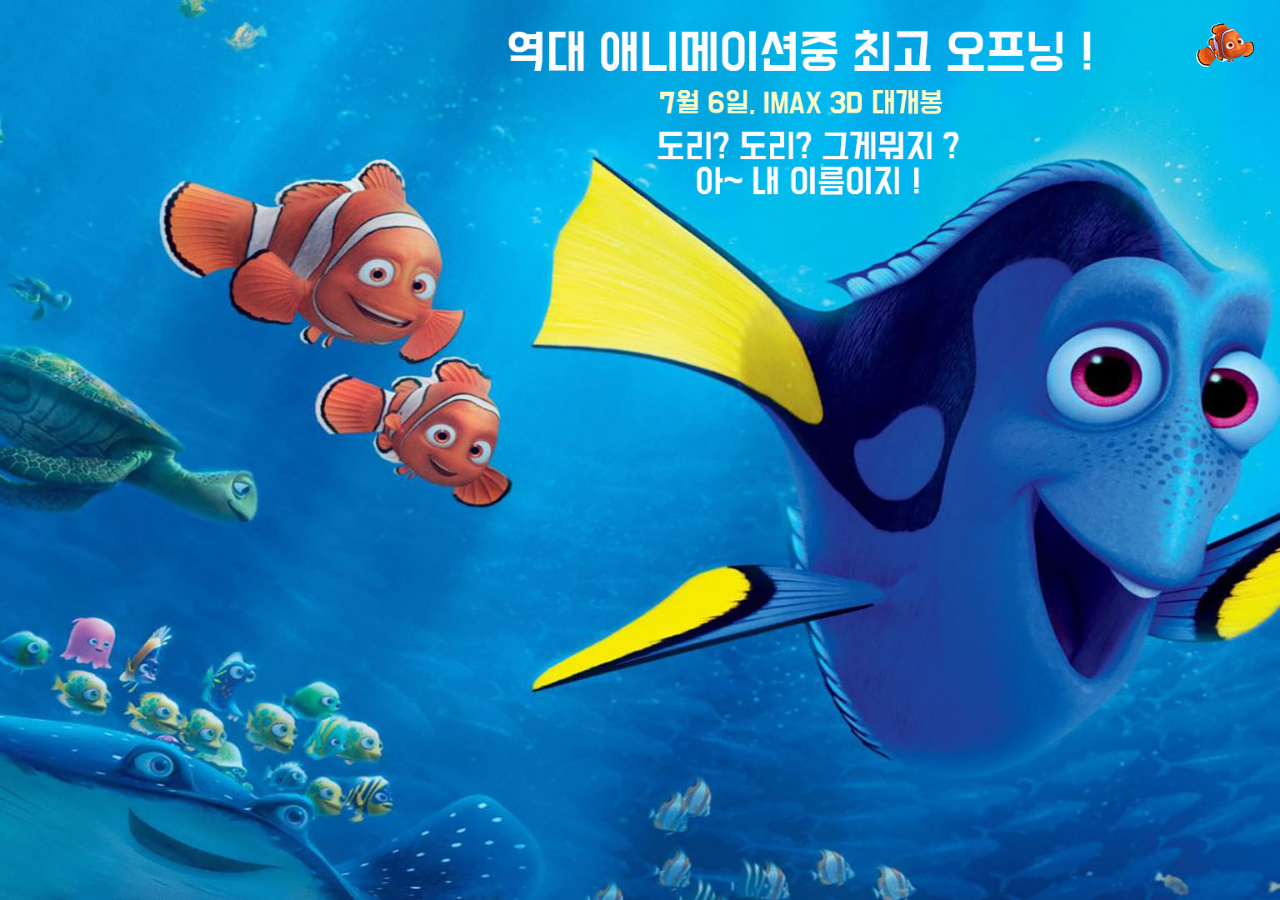
<file: index.html>
<!DOCTYPE html>
<html lang="ko">
<head>
  <meta charset="UTF-8">
  <meta name="viewport" content="width=device-width, initial-scale=1.0">
  <title>도리를 찾아서 : finding dory</title>
  <link rel="shortcut icon" href="./images/dory.png">
  <!-- 웹 폰트 nNoto Sans KR -->
  <link href="https://fonts.googleapis.com/css2?family=Noto+Sans+KR:wght@400;700&display=swap" rel="stylesheet">
  <link rel="stylesheet" href="./css/style.css">
  <link rel="stylesheet" href="./css/mobile.css" media="screen and (max-width: 1000px)">
  <script src="./js/jquery-3.5.1.min.js"></script>
  <script src="./js/main.js"></script>

</head>
<body>
  <div class="container">
    <header id="main_header">
      <div class="header_box">
        <h1>
          <!-- <img src="./images/logo.png" 
          alt="도리를 찾아서 : finding dory">
        </h1>
        <ul class="origin">
          <li><strong> </strong></li>
        </ul>
         <ul class="sns">
          <li>
            <a href="https://www.facebook.com/PixarFindingDory">
              <img src="./images/icon/facebook.png" alt="facebook">
            </a>
          </li>
          <li>
            <a href="#">
              <img src="./images/icon/twiter.png" alt="twitter">
            </a></li>
          <li>
            <a href="#">
              <img 
                src="./images/icon/instagram.png" alt="instagram">
            </a>
          </li>
          <li>
            <a href="#">
              <img 
                src="./images/icon/youtube.png" alt="youtube">
            </a>
          </li>
        </ul> -->
      </div><!-- end header_box -->
      <button class="btn-toggle">
        <img src="./images/btnopen.png" alt="toggle">
      </button>
    </header>

    <nav id="gnb">
      <ul>
        <li class="active"><a href="./index.html">HOME</a></li>
        <li><a href="./video.html">VIDEO</a></li>
        <li><a href="./index.html?synop=1">STORY</a></li>
        <li><a href="./gallery.html">GALLERY</a></li>
      </ul>
      <button class="btn-close">
        <img src="./images/btnclose.png" alt="닫기 버튼">
      </button>
    </nav>
  </div>

  <!-- 시놉시스(줄거리) 팝업창 -->
  <div id="synop_popup">
    <h2>FINDING DORY</h2>
    <p>“내가 누구라고? 도리? 도리!”<br></p>
    무엇을 상상하든 그 이상을 까먹는 ‘도리’의 어드벤쳐가 시작된다!<br>
    니모를 함께 찾으면서 베스트 프렌드가 된 도리와 말린은
    <P>우여곡절 끝에 다시 고향으로 돌아가 평화로운 일상을 보내고 있다.<br></P>
    <p>모태 건망증 도리가 ‘기억’이라는 것을 하기 전까지!<br></p>
    <p>도리는 깊은 기억 속에 숨어 있던 가족의 존재를 떠올리고<br></p>
    <p>니모와 말린과 함께 가족을 찾아 대책 없는 어드벤쳐를 떠나게 되는데…</p>
    <p>and Marlin, who became best friends while visiting Nemo together,<br>
       are returning to their hometowns after many twists and turns and have a peaceful daily life.<br></p>
    <p>the forgetfulness of motherhood is a memory!</p>
    <P>recalls the existence of a family hidden in his deep memory, and with Nemo and Marlene,<br>
       he finds the family and leaves the adventure without any countermeasures.<br></P>
    <p>There's a spectacular adventure that can't even stop the deep sea.</p>
  </div>
</body>
</html>
</file>
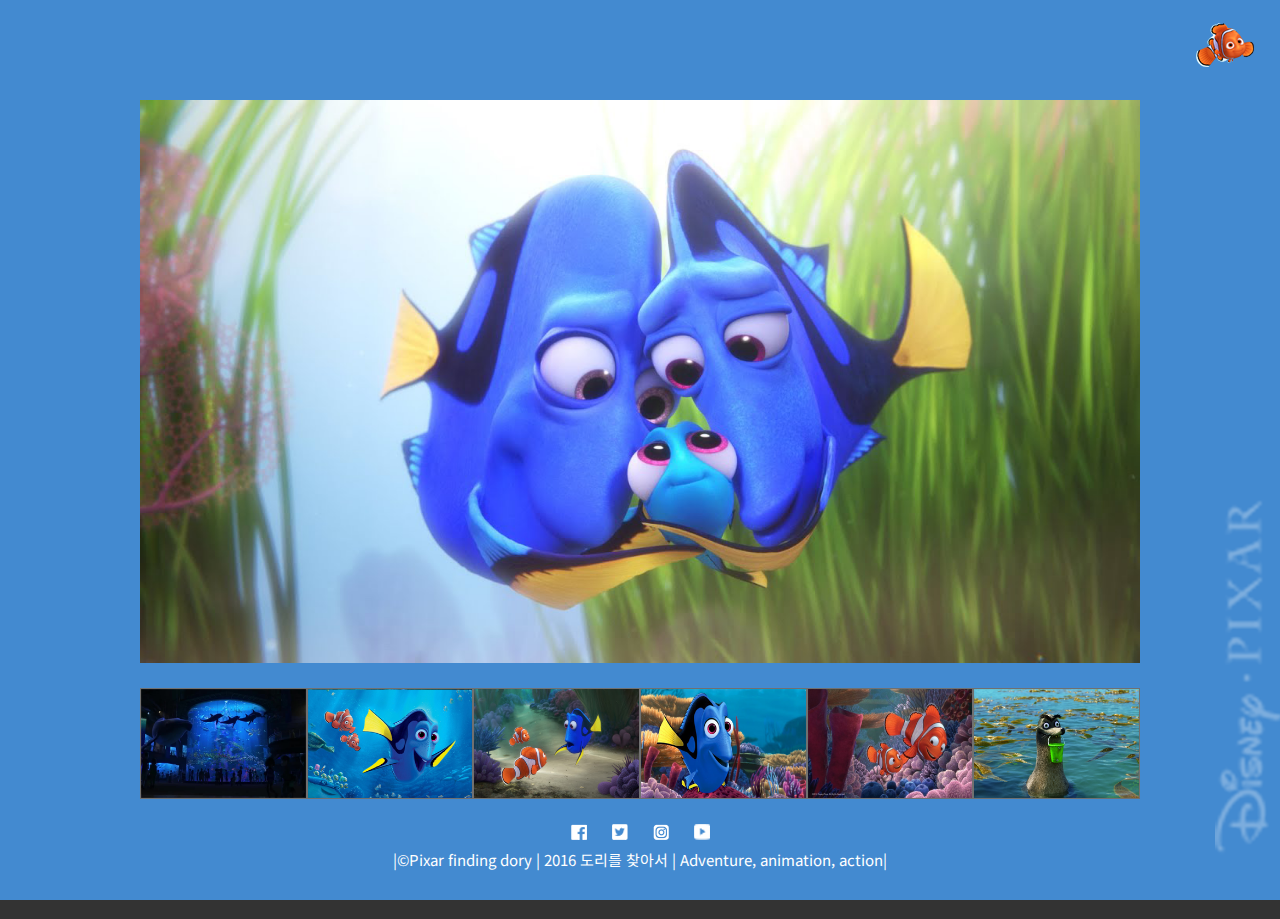
<file: gallery.html>
<!DOCTYPE html>
<html lang="ko">
<head>
  <meta charset="UTF-8">
  <meta name="viewport" content="width=device-width, initial-scale=1.0">
  <title>도리를 찾아서 : finding dory</title>
  <link rel="shortcut icon" href="./images/dory.png">
  <!-- 웹 폰트 nNoto Sans KR -->
  <link href="https://fonts.googleapis.com/css2?family=Noto+Sans+KR:wght@400;700&display=swap" rel="stylesheet">
  <link rel="stylesheet" href="./css/style.css">
  <link rel="stylesheet" href="./css/sub.css">
  <script src="./js/jquery-3.5.1.min.js"></script>
  <script src="./js/main.js"></script>

</head>
<body id="gallery">
  <div class="container">
    <header id="main_header">
      <div class="header_box">
        <h1>
          <img src="./images/logo2.png" 
          alt="도리를 찾아서">
        </h1>
        <p>7월 6일 대개봉</p>
        <ul class="origin">
          <li>|&copy;Pixar finding dory | 2016 도리를 찾아서 | Adventure, animation, action|</li>
          <li><strong>15세 이상 관람가</strong></li>
        </ul>
        <ul class="sns">
          <li>
            <a href="https://www.facebook.com/permalink.php?id=106273441303939&story_fbid=134915478439735">
              <img src="./images/icon/facebook.png" alt="facebook">
            </a>
          </li>
          <li>
            <a href="#">
              <img src="./images/icon/twiter.png" alt="twitter">
            </a></li>
          <li>
            <a href="#">
              <img 
                src="./images/icon/instagram.png" alt="instagram">
            </a></li>
            <li>
              <a href="#">
                <img 
                  src="./images/icon/youtube.png" alt="youtube">
              </a></li>
        </ul>
      </div><!-- end header_box -->
      <button class="btn-toggle">
        <img src="./images/btnopen.png" alt="toggle">
      </button>
    </header>

    <nav id="gnb">
      <ul>
        <li><a href="./index.html">HOME</a></li>
        <li><a href="./video.html">VIDEO</a></li>
        <li><a href="./index.html?synop=1">STORY</a></li>
        <li class="active"><a href="./gallery.html">GALLERY</a></li>
      </ul>
      <button class="btn-close">
        <img src="./images/btnclose.png" alt="닫기 버튼">
      </button>
    </nav>

    <section id="main">
      <figure>
        <img src="./images/mian4-0.png" alt="01">
      </figure>
      <ul class="thumb">
        <li><a href="#"><img src="./images/main4-1.png" alt="1"></a></li>
        <li><a href="#"><img src="./images/mian4-2.png" alt="2"></a></li>
        <li><a href="#"><img src="./images/mian4-3.png" alt="3"></a></li>
        <li class="clear"><a href="#"><img src="./images/main4-4.png" alt="4"></a></li>
        <li><a href="#"><img src="./images/main4-5.png" alt="5"></a></li>
        <li><a href="#"><img src="./images/main4-6.png" alt="6"></a></li>
      </ul>
    </section>
  </div><!-- end container -->

  <footer id="main_footer">
    <ul class="sns">
      <li>
        <a href="https://www.facebook.com/PixarFindingDory">
          <img src="./images/icon/facebook.png" alt="facebook">
        </a>
      </li>
      <li>
        <a href="#">
          <img src="./images/icon/twiter.png" alt="twitter">
        </a></li>
      <li>
        <a href="#">
          <img src="./images/icon/instagram.png" alt="instagram">
        </a></li>
      <li>
        <a href="#">
          <img src="./images/icon/youtube.png" alt="youtube">
        </a></li>
    </ul>
    <p>
      <small>|&copy;Pixar finding dory | 2016 도리를 찾아서 | Adventure, animation, action|</small>
    </p>
  </footer>    
</body>
</html>
</file>
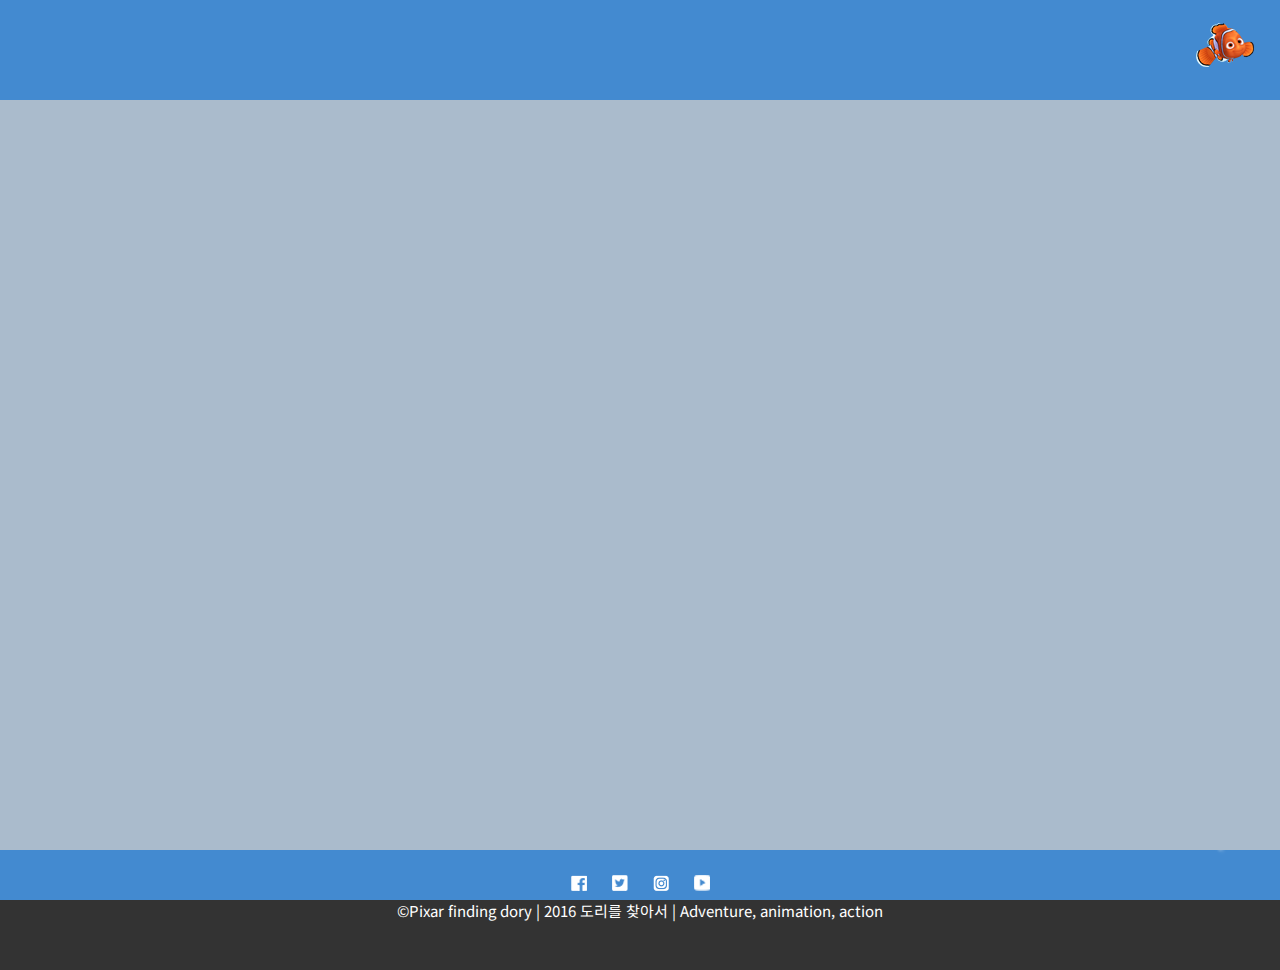
<file: video.html>
<!DOCTYPE html>
<html lang="ko">
<head>
  <meta charset="UTF-8">
  <meta name="viewport" content="width=device-width, initial-scale=1.0">
  <title>도리를 찾아서 : finding dory</title>
  <link rel="shortcut icon" href="./images/dory.png">
  <!-- 웹 폰트 nNoto Sans KR -->
  <link href="https://fonts.googleapis.com/css2?family=Noto+Sans+KR:wght@400;700&display=swap" rel="stylesheet">
  <link rel="stylesheet" href="./css/style.css">
  <link rel="stylesheet" href="./css/sub.css">
  <script src="./js/jquery-3.5.1.min.js"></script>
  <script src="./js/main.js"></script>

</head>
<body id="video">
  <div class="container">
    <header id="main_header">
      <div class="header_box">
        <h1>
          <img src="./images/logo2.png" 
          alt="도리를 찾아서 : finding dory">
        </h1>
        <p>7월 6일 대개봉!</p>
        <ul class="origin">
          <li>|&copy;Pixar finding dory | 2016 도리를 찾아서 | Adventure, animation, action|</li>
          <li><strong>15세 이상 관람가</strong></li>
        </ul>
        <ul class="sns">
          <li>
            <a href="https://www.facebook.com/PixarFindingDory">
              <img src="./images/icon/facebook.png" alt="facebook">
            </a>
          </li>
          <li>
            <a href="#">
              <img src="./images/icon/twiter.png" alt="twitter">
            </a></li>
          <li>
            <a href="#">
              <img 
                src="./images/icon/instagram.png" alt="instagram">
            </a></li>
            <li>
              <a href="#">
                <img 
                  src="./images/icon/youtube.png" alt="youtube">
              </a></li>
        </ul>
      </div><!-- end header_box -->
      <button class="btn-toggle">
        <img src="./images/btnopen.png" alt="toggle">
      </button>
    </header>

    <nav id="gnb">
      <ul>
        <li><a href="./index.html">HOME</a></li>
        <li class="active"><a href="./video.html">VIDEO</a></li>
        <li><a href="./index.html?synop=1">STORY</a></li>
        <li><a href="./gallery.html">GALLERY</a></li>
      </ul>
      <button class="btn-close">
        <img src="./images/btnclose.png" alt="닫기 버튼">
      </button>
    </nav>

    <section id="main">
      <iframe width="560" height="315" src="https://www.youtube.com/embed/wQOGEZDxPkQ" frameborder="0" allow="accelerometer; autoplay; clipboard-write; encrypted-media; gyroscope; picture-in-picture" allowfullscreen></iframe>
    </section>
  </div><!-- end container -->

  <footer id="main_footer">
    <ul class="sns">
      <li>
        <a href="https://www.facebook.com/PixarFindingDory">
          <img src="./images/icon/facebook.png" alt="facebook">
        </a>
      </li>
      <li>
        <a href="#">
          <img src="./images/icon/twiter.png" alt="twitter">
        </a></li>
      <li>
        <a href="#">
          <img src="./images/icon/instagram.png" alt="instagram">
        </a></li>
        <li>
          <a href="#">
            <img src="./images/icon/youtube.png" alt="youtube">
          </a></li>
    </ul>
    <p>
      <small>&copy;Pixar finding dory | 2016 도리를 찾아서 | Adventure, animation, action </small>
    </p>
  </footer>    
</body>
</html>
</file>
<file: css/style.css>
* {
  margin: 0;
  padding: 0;
  box-sizing: border-box;
  transition: 0.4s;
}

ul { 
  list-style-type: none;
}

a {
  text-decoration: none;
}

a, button {
  outline: none;
}

html, body {
  width: 100%;
  height: 100%;
}

body {
  font-size: 18px;
  font-family: 'Noto Sans KR', sans-serif;
  background: #333;
  color: #fff;
  background-image: url(../images/main1.jpg);
  background-size: cover;
  background-repeat: no-repeat;
}

/* 모바일 기기일때 배경 구도 바꾸기 */
@media screen and (max-width: 768px) {
  body {
    background-position: right 0;
  }
}

.btn-toggle {
  background: none;
  border: none;
  cursor: pointer;

}

.container {
  position: relative;
  max-width: 1600px;
  /* height: 100vh; */
  margin: 0 auto;
  /* outline: 2px solid red; */
}

#main_header {
  position: absolute;
  width: 520px;
  right: 0;
  top: 0;
  /* outline: 1px solid red; */
  height: 100vh;
  text-align: center;
  padding-top: 90px;
  padding-right: 40px;
}

.header_box {
  position: absolute;
  left: 0; top: 50%;
  transform: translateY(-50%);
  /* outline: 2px solid white; */
}

#main_header h1 > img {
  width: 480px;
}

#main_header p {
  font-size: 40px;
  font-weight: 700;
  margin-top: 15px;
}

#main_header .origin {
  margin-top: -500px;

}

#main_header .origin > li > span {
  font-size: 14px;
}

#main_header .sns > li {
  display: inline-block;
  margin-left: 10px;
  margin-right: 10px;
}

#main_header .btn-toggle {
  position: absolute;
  right: 20px; top: 20px;
}

#main_header .sns a{
  opacity: 0.8;
}

#main_header .sns a:hover {
  opacity: 1;
}

.header_box {
  text-shadow: 2px 2px 4px #000;
}

/* 메인메뉴(gnb) */
#gnb {
  position: fixed;
  background: #F6F6F6;
  right: -390px; top: 0;
  width: 390px;
  height: 100%;
  transition-duration: 0.4s;
  z-index: 999;
}

#gnb.show {
  right: 0;
}

#gnb .btn-close {
  background: none;
  border: none;
  position: absolute;
  right: 20px; top: 20px;
  cursor: pointer;
}

#gnb > ul {
  /* outline: 1px solid red; */
  margin-top: 124px;
}

#gnb > ul > li {
  width: 390px; height: 80px;
  /* outline: 1px solid #ccc; */
  text-align: center;
  font-size: 2em;
}

#gnb > ul > li > a {
  /* outline: 1px solid red; */
  display: block;
  line-height: 80px;
  color: #333;
}

#gnb > ul > li > a:hover {
  background: #1d409b;
  color: #fff;
}

#gnb > ul > li.active a {
  background: #1d409b;
  color: #fff;
}


/* 시놉시스 팝업 */
#synop_popup {
  text-align: center;
  position: fixed;
  width: 1200px;
  height: 650px;
  background: #fff;
  left: 50%;
  top: 50%;
  transform: translate(-50%, -50%);
  color: #1d409b;
  padding: 60px;
  display: none;
  box-shadow: 2px 2px 6px rgba(0,0,0, 0.6);
}

#synop_popup.show {
  display: block;
}

#synop_popup h2 {
  color: #1d409b;
  margin-bottom: 28px;
}

#synop_popup p {
  margin-bottom: 1em;
}
</file>
<file: css/mobile.css>
/* mobile.css */
/*body {
   background: red; 
}*/

#main_header {
  position: absolute;
  width: 100%;
  left: 50%;
  transform: translateX(-50%);
  top: 0;
  /* outline: 1px solid green; */
  height: 100vh;
  text-align: center;
  padding-top: 90px;
}

.header_box {
  width: 100%;
  position: absolute;
  left: 0; top: 50%;
  transform: translateY(-50%);
  /* outline: 2px solid white; */
}

#main_header h1 > img {
  width: 80%;
}


/* 시놉시스 팝업 */
#synop_popup {
  position: fixed;
  width: 80%;
  height: 70%;
  overflow: scroll;
  background: #fff;
  left: 50%;
  top: 50%;
  transform: translate(-50%, -50%);
  color: #333;
  padding: 20px;
  padding-top: 60px;
  display: none;
}
</file>
<file: css/sub.css>
/* sub.css */

/* 배경 초기화 */
body {
  background-image: url(../images/main4.png);
}

/* #video .container {
  border: 2px solid red;
} */

#video #main_header {
  position: relative;
  width: 100%;
  background: none;
  height: 100px;
}

#video .header_box {
  display: none;
}

#video #main {
  position: relative;
}

#video #main iframe {

  width: 100%;
  /* header, footer 공간을 제외한 영상 영역 */
  height: calc(100vh - 150px);
  background: #abc;
  /* border: 2px solid green; */
  display: block;
}

#main_footer {
  clear: both;
  position: relative;
  bottom: 0;
  left: 0;
  text-align: center;
  width: 100%;
  height: 100px;
  background: none;
  /* border: 1px solid yellow; */
}

/* 갤러리 모바일 목록 구성 */
@media screen and (max-width: 500px) {
  .clear { clear: both;}
  #gallery #main ul.thumb {
    overflow: hidden;
    width: 100%;
    margin-left: 20px;
  }

  #gallery #main ul.thumb li {
    width: calc((100% - 40px) / 3);
    float: left;
    /* outline: 2px solid red; */
    /* border: 1px solid #707070; */
    overflow: hidden;
  }
  
  #main_footer {
    width: 100%;
    position: absolute;
    left: 0px;
    bottom: 0;
    /* border: 1px solid red; */
  }
}

#main_footer .sns { margin-top: 20px;}
#main_footer .sns li {
  display: inline-block;
  margin-left: 10px;
  margin-right: 10px;
}


/* 갤러리 */
#gallery #main_header {
  position: relative;
  width: 100%;
  background:none;
  height: 100px;  
}

#gallery .header_box {
  display: none;
}

#gallery #main figure {
  max-width: 1000px;
  /* outline: 2px solid red; */
  margin: 0 auto;
  overflow: hidden;
  margin-bottom: 20px;
}

#gallery #main figure img {
  width: 100%;
}

#gallery #main ul {
  /* outline: 2px solid green; */
  max-width: 1000px;
  margin: 0 auto;
  overflow: hidden;
}

#gallery #main ul li {
  width: calc(100% / 6);
  float: left;
  /* outline: 2px solid red; */
  border: 1px solid #707070;
  overflow: hidden;
}

#gallery #main ul li:hover {
  border: 4px solid #ED1C24;
}

#gallery #main ul li a img{
  width: 100%;
  display: block;
}
</file>
